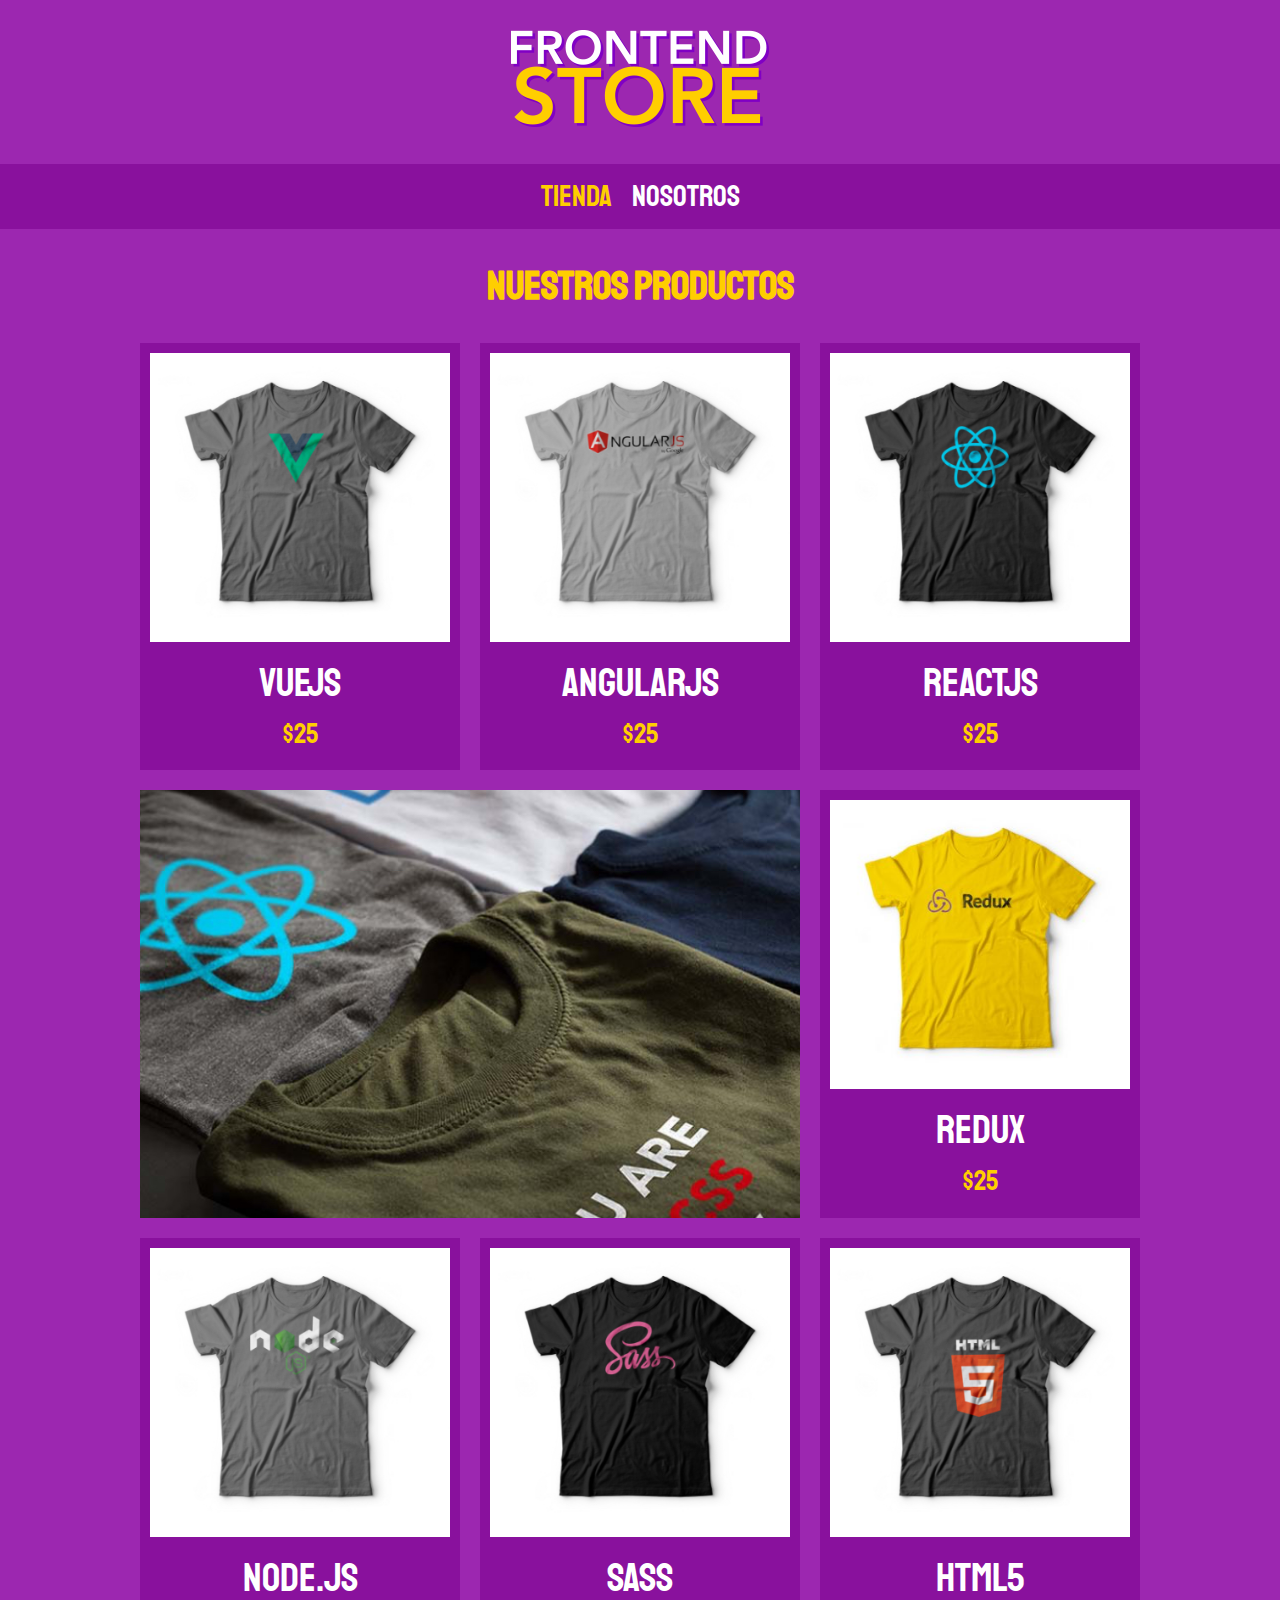
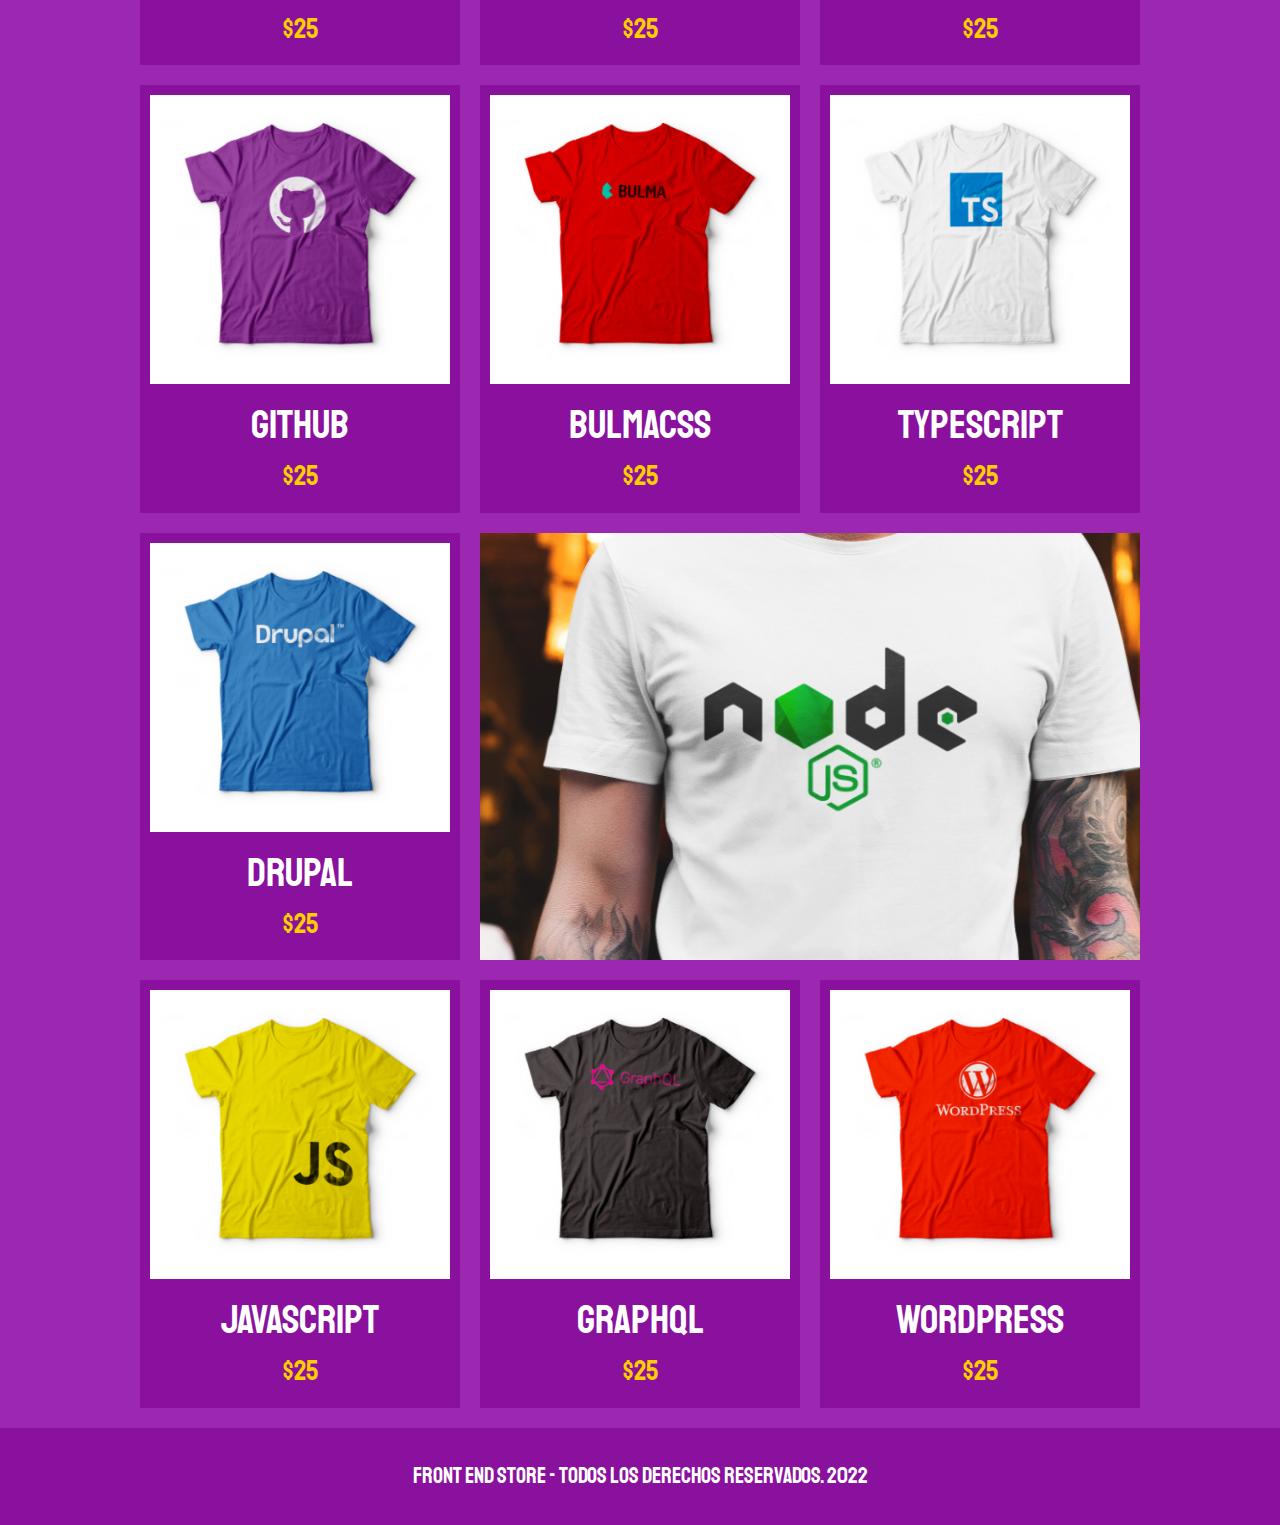
<file: index.html>
<!DOCTYPE html>
<html lang="en">
<head>
    <meta charset="UTF-8">
    <meta http-equiv="X-UA-Compatible" content="IE=edge">
    <meta name="viewport" content="width=device-width, initial-scale=1.0">
    <title>Frontend Store</title>
    <link href="https://fonts.googleapis.com/css2?family=Staatliches&display=swap" rel="stylesheet">
    <link rel="preload" href="css/normalize.css" as="style">
    <link rel="stylesheet" href="css/normalize.css">
    <link rel="preload" href="css/styles.css" as="style">
    <link rel="stylesheet" href="css/styles.css">
</head>
<body>
    <header class="header">
        <a href="index.html">
            <img class="header__logo" src="img/logo.png" alt="Logotipo">
        </a>
    </header>

    <nav class="navegacion">
        <a class="navegacion__enlace navegacion__enlace--activo" href="index.html">Tienda</a>
        <a class="navegacion__enlace" href="nosotros.html">Nosotros</a>
    </nav>

    <main class="contenedor">
        <h1>Nuestros Productos</h1>

        <div class="grid">

            <div class="producto">
                <a href="producto.html">
                    <img class="producto__imagen" src="img/1.jpg" alt="Imagen camisa">
                    <div class="producto__informacion">
                        <p class="producto__nombre">VueJS</p>
                        <p class="producto__precio">$25</p>
                    </div>
                </a>
            </div> <!-- .producto -->
            
            <div class="producto">
                <a href="producto.html">
                    <img class="producto__imagen" src="img/2.jpg" alt="Imagen camisa">
                    <div class="producto__informacion">
                        <p class="producto__nombre">AngularJS</p>
                        <p class="producto__precio">$25</p>
                    </div>
                </a>
            </div> <!-- .producto -->
     
            <div class="producto">
                <a href="producto.html">
                    <img class="producto__imagen" src="img/3.jpg" alt="Imagen camisa">
                    <div class="producto__informacion">
                        <p class="producto__nombre">ReactJS</p>
                        <p class="producto__precio">$25</p>
                    </div>
                </a>
            </div> <!-- .producto -->
     
            <div class="producto">
                <a href="producto.html">
                    <img class="producto__imagen" src="img/4.jpg" alt="Imagen camisa">
                    <div class="producto__informacion">
                        <p class="producto__nombre">Redux</p>
                        <p class="producto__precio">$25</p>
                    </div>
                </a>
            </div> <!-- .producto -->
     
            <div class="producto">
                <a href="producto.html">
                    <img class="producto__imagen" src="img/5.jpg" alt="Imagen camisa">
                    <div class="producto__informacion">
                        <p class="producto__nombre">Node.js</p>
                        <p class="producto__precio">$25</p>
                    </div>
                </a>
            </div> <!-- .producto -->
     
            <div class="producto">
                <a href="producto.html">
                    <img class="producto__imagen" src="img/6.jpg" alt="Imagen camisa">
                    <div class="producto__informacion">
                        <p class="producto__nombre">SASS</p>
                        <p class="producto__precio">$25</p>
                    </div>
                </a>
            </div> <!-- .producto -->
     
            <div class="producto">
                <a href="producto.html">
                    <img class="producto__imagen" src="img/7.jpg" alt="Imagen camisa">
                    <div class="producto__informacion">
                        <p class="producto__nombre">HTML5</p>
                        <p class="producto__precio">$25</p>
                    </div>
                </a>
            </div> <!-- .producto -->
     
            <div class="producto">
                <a href="producto.html">
                    <img class="producto__imagen" src="img/8.jpg" alt="Imagen camisa">
                    <div class="producto__informacion">
                        <p class="producto__nombre">GitHub</p>
                        <p class="producto__precio">$25</p>
                    </div>
                </a>
            </div> <!-- .producto -->
           
            <div class="producto">
                <a href="producto.html">
                    <img class="producto__imagen" src="img/9.jpg" alt="Imagen camisa">
                    <div class="producto__informacion">
                        <p class="producto__nombre">BulmaCSS</p>
                        <p class="producto__precio">$25</p>
                    </div>
                </a>
            </div> <!-- .producto -->
         
            <div class="producto">
                <a href="producto.html">
                    <img class="producto__imagen" src="img/10.jpg" alt="Imagen camisa">
                    <div class="producto__informacion">
                        <p class="producto__nombre">TypeScript</p>
                        <p class="producto__precio">$25</p>
                    </div>
                </a>
            </div> <!-- .producto -->

            <div class="producto">
                <a href="producto.html">
                    <img class="producto__imagen" src="img/11.jpg" alt="Imagen camisa">
                    <div class="producto__informacion">
                        <p class="producto__nombre">Drupal</p>
                        <p class="producto__precio">$25</p>
                    </div>
                </a>
            </div> <!-- .producto -->

            <div class="producto">
                <a href="producto.html">
                    <img class="producto__imagen" src="img/12.jpg" alt="Imagen camisa">
                    <div class="producto__informacion">
                        <p class="producto__nombre">JavaScript</p>
                        <p class="producto__precio">$25</p>
                    </div>
                </a>
            </div> <!-- .producto -->

            <div class="producto">
                <a href="producto.html">
                    <img class="producto__imagen" src="img/13.jpg" alt="Imagen camisa">
                    <div class="producto__informacion">
                        <p class="producto__nombre">GraphQL</p>
                        <p class="producto__precio">$25</p>
                    </div>
                </a>
            </div> <!-- .producto -->

            <div class="producto">
                <a href="producto.html">
                    <img class="producto__imagen" src="img/14.jpg" alt="Imagen camisa">
                    <div class="producto__informacion">
                        <p class="producto__nombre">WordPress</p>
                        <p class="producto__precio">$25</p>
                    </div>
                </a>
            </div> <!-- .producto -->

            <div class="grafico grafico--camisas"></div>

            <div class="grafico grafico--node"></div>

        </div>
    </main>

    <footer class="footer">
        <p class="footer__texto">Front End Store - Todos los derechos Reservados. 2022</p>
    </footer>
</body>
</html>
</file>
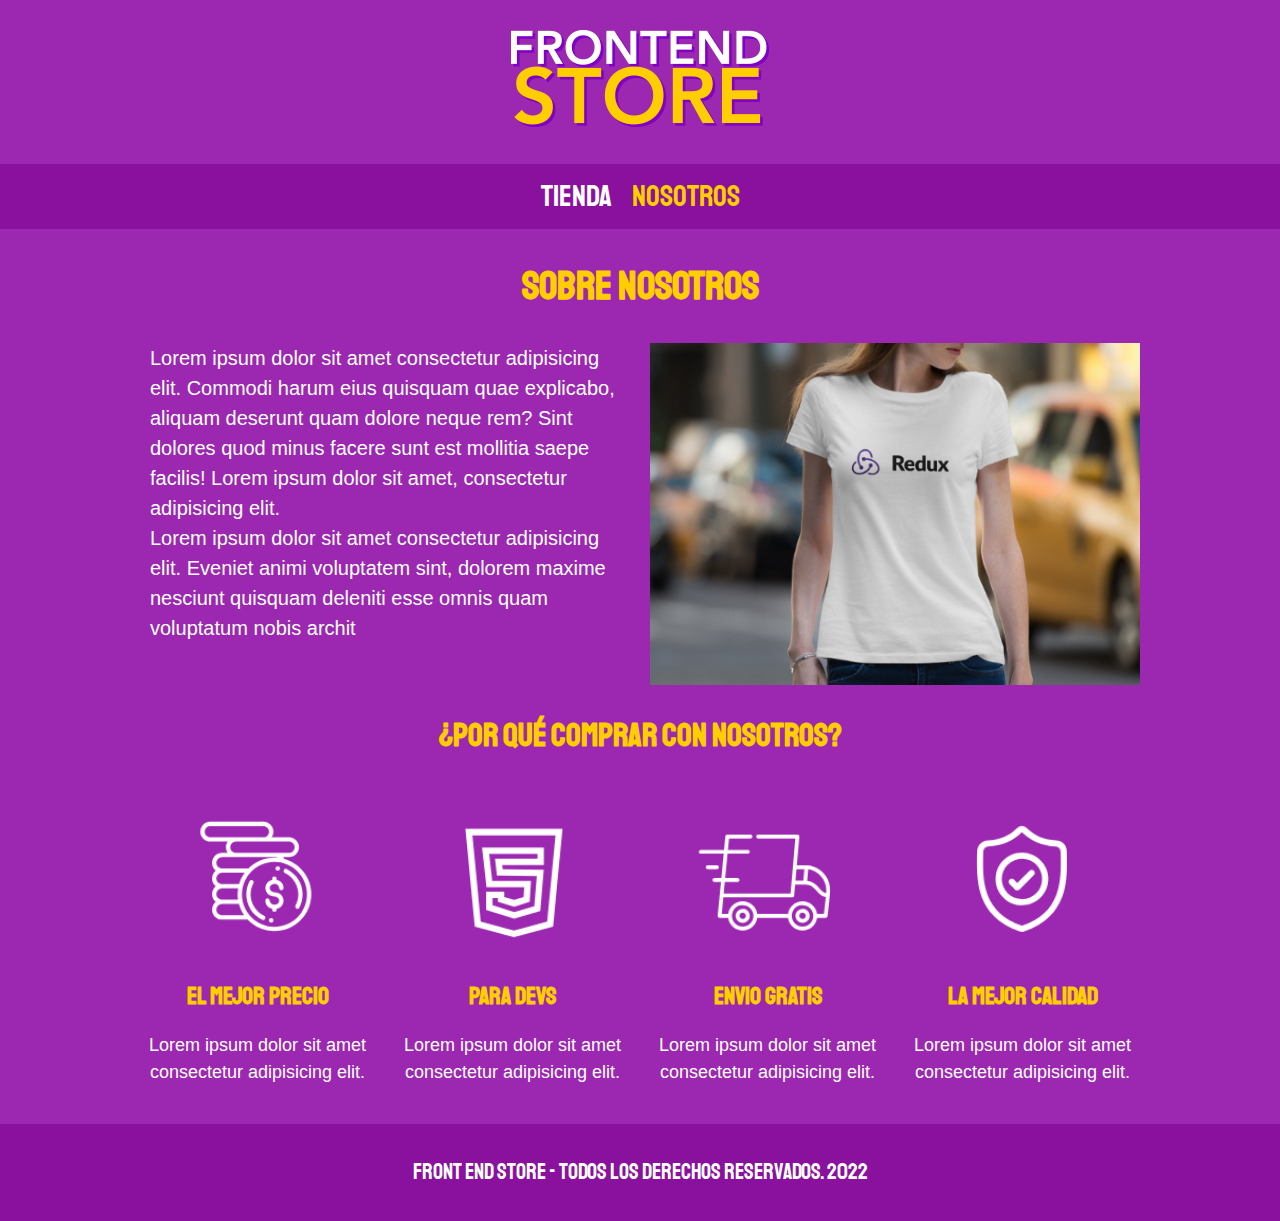
<file: nosotros.html>
<!DOCTYPE html>
<html lang="en">
<head>
    <meta charset="UTF-8">
    <meta http-equiv="X-UA-Compatible" content="IE=edge">
    <meta name="viewport" content="width=device-width, initial-scale=1.0">
    <title>Nosotros</title>
    <link href="https://fonts.googleapis.com/css2?family=Staatliches&display=swap" rel="stylesheet">
    <link rel="preload" href="css/normalize.css" as="style">
    <link rel="stylesheet" href="css/normalize.css">
    <link rel="preload" href="css/styles.css" as="style">
    <link rel="stylesheet" href="css/styles.css">
</head>
<body>
    <header class="header">
        <a href="index.html">
            <img class="header__logo" src="img/logo.png" alt="Logotipo">
        </a>
    </header>

    <nav class="navegacion">
        <a class="navegacion__enlace navegacion__enlace" href="index.html">Tienda</a>
        <a class="navegacion__enlace navegacion__enlace--activo" href="nosotros.html">Nosotros</a>
    </nav>

    <main class="contenedor">
        <h1>Sobre Nosotros</h1>

        <div class="nosotros">
            
            <div class="nosotros__contenido">
                <p>
                    Lorem ipsum dolor sit amet consectetur adipisicing elit. Commodi harum eius quisquam quae explicabo, aliquam deserunt quam dolore neque rem? Sint dolores quod minus facere sunt est mollitia saepe facilis! Lorem ipsum dolor sit amet, consectetur adipisicing elit. 
                </p>
                <p>
                    Lorem ipsum dolor sit amet consectetur adipisicing elit. Eveniet animi voluptatem sint, dolorem maxime nesciunt quisquam deleniti esse omnis quam voluptatum nobis archit
                </p>
            </div>
            <img class="nosotros__imagen" src="img/nosotros.jpg" alt="Sobre nosotros">
        </div>
    </main>

    <section class="contenedor comprar">
        <h2 class="comprar__titulo">
            ¿Por qué Comprar con Nosotros?    
        </h2>

        <div class="bloques">
            <div class="bloque">
                <img class="bloque__imagen" src="img/icono_1.png" alt="porque comprar">
                <h3 class="bloque__titulo">El mejor Precio</h3>
                <p>
                    Lorem ipsum dolor sit amet consectetur adipisicing elit.
                </p>
            </div> <!-- bloque -->

            <div class="bloque">
                <img class="bloque__imagen" src="img/icono_2.png" alt="porque comprar">
                <h3 class="bloque__titulo">Para Devs</h3>
                <p>
                    Lorem ipsum dolor sit amet consectetur adipisicing elit.
                </p>
            </div> <!-- bloque -->

            <div class="bloque">
                <img class="bloque__imagen" src="img/icono_3.png" alt="porque comprar">
                <h3 class="bloque__titulo">Envio Gratis</h3>
                <p>
                    Lorem ipsum dolor sit amet consectetur adipisicing elit.
                </p>
            </div> <!-- bloque -->

            <div class="bloque">
                <img class="bloque__imagen" src="img/icono_4.png" alt="porque comprar">
                <h3 class="bloque__titulo">La mejor calidad</h3>
                <p>
                    Lorem ipsum dolor sit amet consectetur adipisicing elit.
                </p>
            </div> <!-- bloque -->
        </div> <!-- bloques --> 
    </section>

    <footer class="footer">
        <p class="footer__texto">Front End Store - Todos los derechos Reservados. 2022</p>
    </footer>
</body>
</html>
</file>
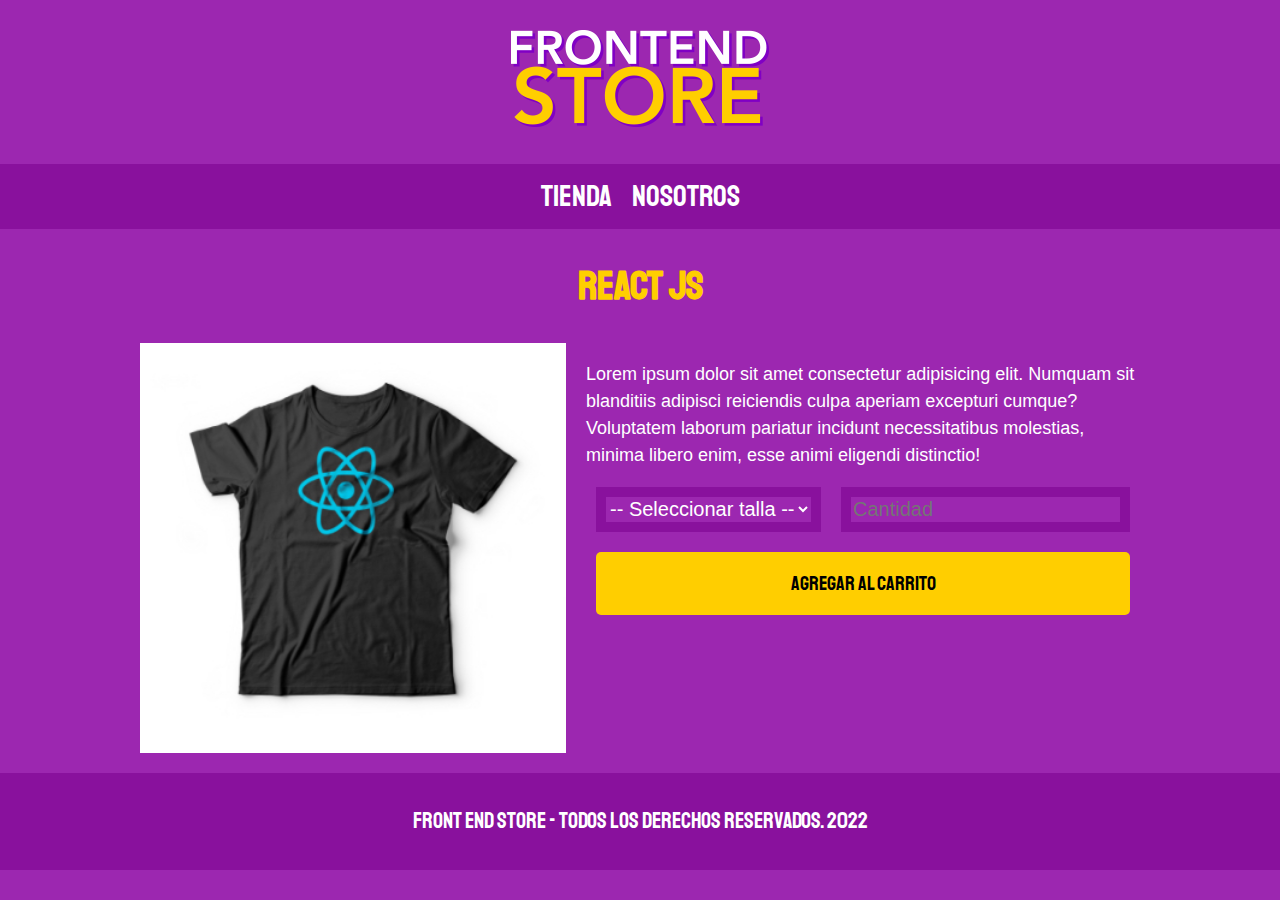
<file: producto.html>
<!DOCTYPE html>
<html lang="en">
<head>
    <meta charset="UTF-8">
    <meta http-equiv="X-UA-Compatible" content="IE=edge">
    <meta name="viewport" content="width=device-width, initial-scale=1.0">
    <title>Frontend Store</title>
    <link href="https://fonts.googleapis.com/css2?family=Staatliches&display=swap" rel="stylesheet">
    <link rel="preload" href="css/normalize.css" as="style">
    <link rel="stylesheet" href="css/normalize.css">
    <link rel="preload" href="css/styles.css" as="style">
    <link rel="stylesheet" href="css/styles.css">
</head>
<body>
    <header class="header">
        <a href="index.html">
            <img class="header__logo" src="img/logo.png" alt="Logotipo">
        </a>
    </header>

    <nav class="navegacion">
        <a class="navegacion__enlace" href="index.html">Tienda</a>
        <a class="navegacion__enlace" href="nosotros.html">Nosotros</a>
    </nav>

    <main class="contenedor">
        <h1>React JS</h1>

        <div class="camisa">
            <img class="camisa__imagen" src="img/3.jpg" alt="Imagen del producto">

            <div class="camisa__contenido">
                <p>
                    Lorem ipsum dolor sit amet consectetur adipisicing elit. Numquam sit blanditiis adipisci reiciendis culpa aperiam excepturi cumque? Voluptatem laborum pariatur incidunt necessitatibus molestias, minima libero enim, esse animi eligendi distinctio!
                </p>
    
                <form class="formulario">
                    <select class="formulario__campo">
                        <option disabled selected>-- Seleccionar talla --</option>
                        <option>Chica</option>
                        <option>Mediana</option>
                        <option>Grande</option>
                    </select>
                    <input class="formulario__campo" type="number" placeholder="Cantidad" min="1">
                    <input class="formulario__submit" type="submit" value="Agregar al carrito">
                </form>
            </div>
        </div>

    </main>

    <footer class="footer">
        <p class="footer__texto">Front End Store - Todos los derechos Reservados. 2022</p>
    </footer>
</body>
</html>
</file>
<file: css/styles.css>
:root {
    --primario: #9c27b0;
    --primarioOscuro: #89119d;
    --secundario: #ffce00;
    --secundarioOscuro: rgb(233, 287, 2);
    --blanco: #fff;
    --negro: #000;
    --fuentePrincipal: 'Staatliches', cursive;
}

html {
    box-sizing: border-box;
    font-size: 62.5%;
}
*, *:before, *:after {
    box-sizing: inherit;
}

/* globales */
body {
    font-size: 1.6rem;
    line-height: 1.5;
    background-color: var(--primario);
}
p {
    font-size: 1.8rem;
    font-family: Arial, Helvetica, sans-serif;
    color: var(--blanco);
}
.contenedor {
    max-width: 100rem;
    margin: 0 auto;
}
h1, h2, h3 {
    text-align: center;
    color: var(--secundario);
    font-family: var(--fuentePrincipal);
}
img { width: 100%; }
a { text-decoration: none; }
h1 { font-size: 4rem; }
h2 { font-size: 3.2rem; }
h3 { font-size: 2.4rem; }

/* HEAEDER */
.header {
    display: flex;
    justify-content: center;
}
.header__logo {
    margin: 3rem 0;
}

/* FOOTER */
.footer {
    background-color: var(--primarioOscuro);
    padding: 1rem 0;
    margin-top: 2rem;
}
.footer__texto {
    font-family: var(--fuentePrincipal);
    text-align: center;
    font-size: 2.2rem;
}

/* NAVEGACIÓN */
.navegacion {
    background-color: var(--primarioOscuro);
    padding: 1rem 0;
    display: flex;
    justify-content: center;
    gap: 2rem; /* Separación forma nueva */
}
.navegacion__enlace {
    font-family: var(--fuentePrincipal);
    color: var(--blanco);
    font-size: 3rem;
    /* forma anterior de separar */
    /* margin-right: 2rem; */
}
/* .navegacion__enlace:last-of-type {
    margin-right: 0;
} */
.navegacion__enlace--activo,
.navegacion__enlace:hover {
    color: var(--secundario);
}

/* GRID */
.grid {
    display: grid;
    grid-template-columns: repeat(2, 1fr);
    gap: 2rem;
    /* column-gap: 2rem;
    row-gap: 2rem; */
}
@media (min-width: 768px) {
    .grid {
        grid-template-columns: repeat(3, 1fr);
    }
}

/* PRODUCTOS */
.producto {
    background-color: var(--primarioOscuro);
    padding: 1rem;
}
.producto__nombre {
    font-size: 4rem;
}
.producto__precio {
    font-size: 2.8rem;
    color: var(--secundario);
}
.producto__nombre,
.producto__precio {
    font-family: var(--fuentePrincipal);
    margin: 1rem 0;
    text-align: center;
    line-height: 1.2;
}

/* GRAFICOS */
.grafico {
    min-height: 30rem;
    background-repeat: no-repeat;
    background-size: cover;
    grid-column: 1 / 3;
}
.grafico--camisas {
    background-image: url(../img/grafico1.jpg);
    grid-row: 2 / 3;
}
.grafico--node {
    background-image: url(../img/grafico2.jpg);
    grid-row: 8 / 9;
}
@media (min-width: 768px) {
    .grafico--node {
        grid-row: 5 / 6;
        grid-column: 2 / 4;
    }
}

/* NOSOTROS */
.nosotros {
    display: grid;
    grid-template-rows: repeat(2, auto);
}
@media (min-width: 768px) {
    .nosotros {
        grid-template-columns: repeat(2, 1fr);
        column-gap: 2rem;
    }
}
.nosotros__contenido p {
    font-size: 2rem;
    padding: 0 1rem;
    margin: 1rem 0;
}
@media (min-width: 768px) {
    .nosotros__contenido p {
        margin: 0;
    }
}
.nosotros__imagen {
    grid-row: 1 / 2;
}
@media (min-width: 768px) {
    .nosotros__imagen {
        grid-column: 2 / 3;
    }
}

/* BLOQUES */
.bloques {
    display: grid;
    grid-template-columns: repeat(2, 1fr);
    gap: 2rem;
}
@media (min-width: 768px) {
    .bloques {
        grid-template-columns: repeat(4, 1fr);
    }
}
.bloque {
    text-align: center;
}
.bloque__titulo {
    margin: 0;
}

/* PAGINA DEL PRODUCTO */
@media (min-width: 768px) {
    .camisa {
        display: grid;
        grid-template-columns: repeat(2, 1fr);
        column-gap: 2rem;
    }
}
.formulario {
    display: grid;
    gap: 2rem;
    grid-template-columns: repeat(2, 1fr);
    padding: 0 1rem;
}
.formulario__campo {
    /* border-color: var(--primarioOscuro);
    border-width: 1rem;
    border-style: solid; */
    border: 1rem solid var(--primarioOscuro);
    background-color: transparent;
    color: var(--blanco);
    font-size: 2rem;
    font-family: Arial, Helvetica, sans-serif;
    /* appearance: none; */
}
.formulario__submit {
    background-color: var(--secundario);
    border: none;
    font-size: 2rem;
    font-family: var(--fuentePrincipal);
    padding: 2rem;
    transition: background-color .3s ease;
    border-radius: .5rem;
    grid-column: 1 / 3;
}
.formulario__submit:hover {
    cursor: pointer;
    background-color: var(--secundarioOscuro);
}
</file>
